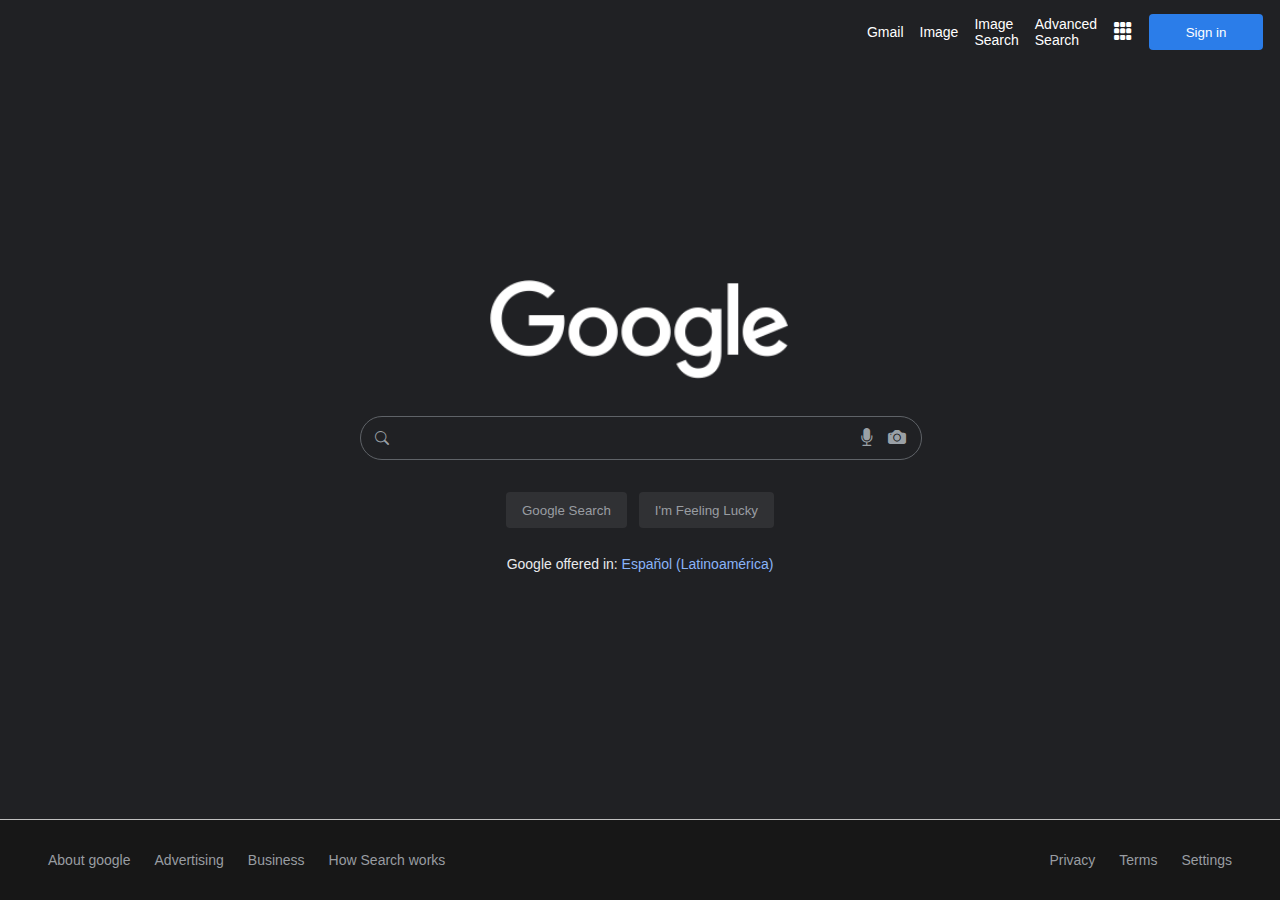
<file: index.html>
<!DOCTYPE html>
<!DOCTYPE html>
<html lang="en">

<head>
    <meta charset="UTF-8">
    <meta http-equiv="X-UA-Compatible" content="IE=edge">
    <meta name="viewport" content="width=device-width, initial-scale=1.0">
    <title>Google</title>
    <!--ICONS BOOTSTRAP-->
    <link rel="stylesheet" href="https://cdn.jsdelivr.net/npm/bootstrap-icons@1.10.3/font/bootstrap-icons.css">
    <!--MY STYLES ON CSS-->
    <link rel="stylesheet" href="css/styles.css">
</head>

<body>
    <header>
        <nav>
            <ul class="nav-right-seletion">
                <li>
                    <a href="#">Gmail</a>
                </li>
                <li>
                    <a href="#">Image</a>
                </li>
                <li>
                    <a href="google_IS.html">Image Search</a>
                </li>
                <li>
                    <a href="google_AS.html">Advanced Search</a>
                </li>
                <li class="menu-icon">
                    <a href="#">
                        <i class="bi bi-grid-3x3-gap-fill"></i>
                    </a>
                </li>
                <li>
                    <input type="submit" value="Sign in">
                </li>
        </nav>
    </header>
    <main>
        <section class="main-logo">
            <img src="img/google_image.png" alt="logo de google">
        </section>
        <section class="main-input">
            <div class="main-input-container">
                <span class="search-icon">
                    <i class="bi bi-search"></i>
                </span>
                <input type="text">
                <div class="mic-camera">
                    <span class="search-icon">
                        <i class="bi bi-mic-fill"></i>
                    </span>
                    <span class="search-icon">
                        <i class="bi bi-camera-fill"></i>
                    </span>
                </div>
            </div>
        </section>
        <section class="main-buttons">
            <div>
                <button>Google Search</button>
                <button>I'm Feeling Lucky</button>
            </div>
        </section>
        <section class="main-region">
            <div>
                <p>Google offered in:
                    <span>
                        <a href="#">Español (Latinoamérica)</a>
                    </span>
                </p>
            </div>

        </section>
    </main>
    <footer>

        <ul class="footer-left">
            <li>
                <a href="#">About google</a>
            </li>
            <li>
                <a href="#">Advertising</a>
            </li>
            <li>
                <a href="#">Business</a>
            </li>
            <li>
                <a href="#"> How Search works </a>
            </li>
        </ul>
        <ul class="footer-right">
            <li>
                <a href="#">Privacy</a>
            </li>
            <li>
                <a href="#">Terms</a>
            </li>
            <li>
                <a href="#">Settings</a>
            </li>
        </ul>
    </footer>
</body>

</html>
</file>
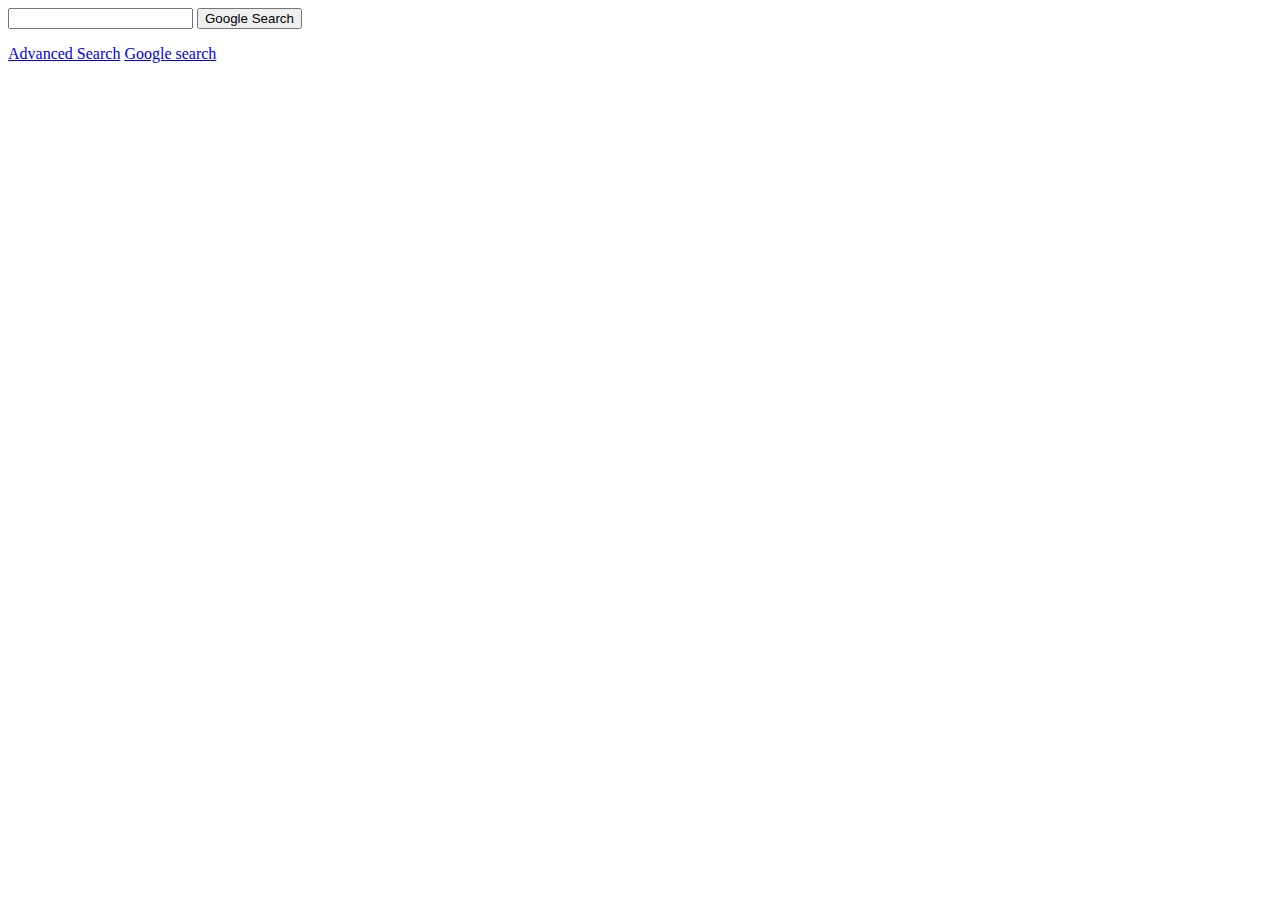
<file: google_AS.html>
<head>
    <title>Search</title>
</head>

<body>
    <form action="https://www.google.com/search">
        <input type="text" name="q">
        <input type="submit" value="Google Search">
    </form>
    <a href="google_IS.html">Advanced Search</a>
    <a href="index.html">Google search </a>
</body>

</html>
</file>
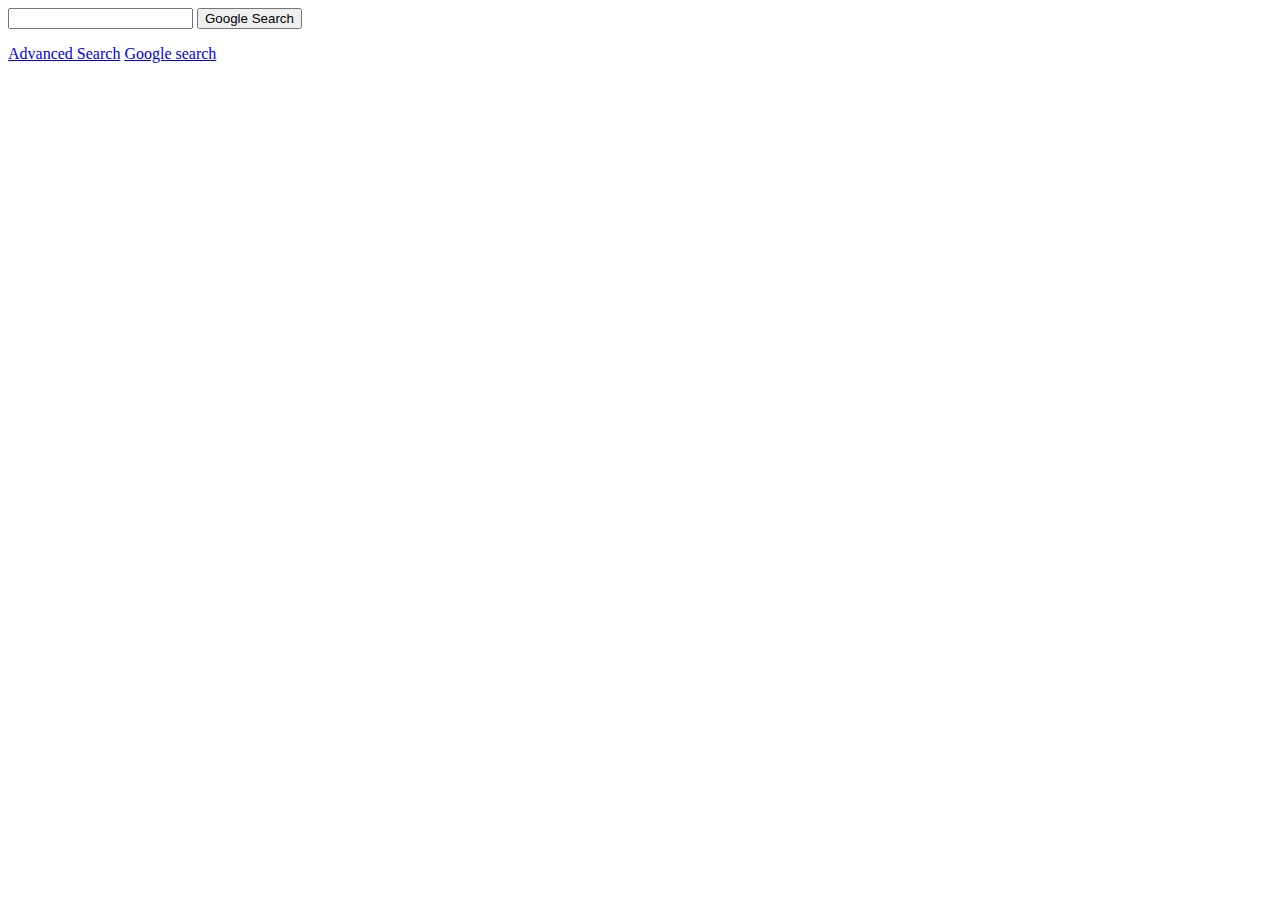
<file: google_IS.html>
<head>
    <title>Search</title>
</head>

<body>
    <form action="https://www.google.com/search">
        <input type="text" name="q">
        <input type="submit" value="Google Search">
    </form>
    <a href="google_AS.html">Advanced Search</a>
    <a href="index.html">Google search </a>
</body>

</html>
</file>
<file: css/styles.css>
body {
    margin: 0;
    padding: 0;
    font-size: 14px;
    font-family: Arial, Helvetica, sans-serif;
    background-color: #202124;
}

a {
    text-decoration: none;
    /*le quita el subrayado*/
    cursor: pointer;
}

header {
    width: 100%;
    height: 60px;
    position: absolute;
    top: 0;
}

header nav {
    display: flex;
    justify-content: flex-end;
}

header nav .nav-right-seletion {
    padding-right: 65px;
    width: 300px;
    height: auto;
    display: flex;
    list-style: none;
    justify-content: center;
    align-items: center;
}

header nav .nav-right-seletion li a {
    margin-right: 16px;
    color: white;
    display: flex;
}

header nav .nav-right-seletion .menu-icon a i {
    font-size: 20px;

}

header nav .nav-right-seletion li:nth-child(6) input {
    background-color: #2b7de9;
    color: #FFF;
    height: 36px;
    width: 114px;
    border: none;
    border-radius: 4px;

}

header nav .nav-right-seletion li:nth-child(6) input:hover {
    cursor: pointer;
    background-color: #297ff6;
}

main {
    margin-top: 280px;
    text-align: center;

}

main .main-logo {
    width: 560px;
    margin: 0 auto;
    margin-bottom: 32px;
}

main .main-logo img {
    width: 300px;
    height: auto;
}

main .main-input {
    width: 560px;
    margin: 0 auto;
    margin-bottom: 32px;
}



main .main-input .main-input-container {
    background-color: #202124;
    width: 560px;
    border: solid 1px #5f6368;
    border-radius: 100px;
    display: flex;
    justify-content: flex-start;
    align-items: center;
}



main .main-input .main-input-container .search-icon {
    width: 20px;
    margin-left: 12px;
    color: #9aa0a6;
}

main .main-input .main-input-container .mic-camera {
    display: flex;
    width: 20px;
    margin-right: 55px;
    color: #9aa0a6;
    font-size: 18px;
}

main .main-input .main-input-container:hover,
input {
    background-color: #303134;

}

main .main-input .main-input-container .mic-camera:hover {
    cursor: pointer;
}

main .main-input .main-input-container input {
    background-color: transparent;
    width: 480px;
    height: 40px;
    border: none;
    outline: none;
    font-size: 16px;
    color: #FFF;
}

main .main-buttons {
    width: 560px;
    margin: 0 auto;
}

main .main-buttons div {
    display: inline-block;
}

main .main-buttons div button {
    height: 36px;
    background-color: #303134;
    border: none;
    border-radius: 4px;
    padding: 0px 16px;
    margin: 0px 4px;
    color: #999da2;
}

main .main-buttons div button:hover {
    border: solid 1px #5f6368;
    box-shadow: 0 1px 3px rgb(23 23 23 / 24%);
    background-color: #303134;
    color: #e8eaed;
    cursor: pointer;
}

main .main-region {
    margin-top: 28px;
    color: #e8eaed;
}

main .main-region a {
    color: #8ab4f8;
    text-decoration: none;
}



footer {
    width: 100%;
    height: 80px;
    position: absolute;
    bottom: 0;
    display: grid;
    grid-template-columns: 1fr 1fr;
    align-items: center;
    background-color: #171717;
    border-top: 1px solid #c1c1c1;
}



footer ul {
    display: flex;
    list-style: none;
    margin: 12px;
    padding-left: 0;
}

footer .footer-left {
    justify-self: left;
    margin-left: 36px;

}

footer .footer-right {
    justify-self: right;
    margin-right: 36px;
}

footer ul li a {
    margin: 12px;
    color: #999da2;
}
</file>
